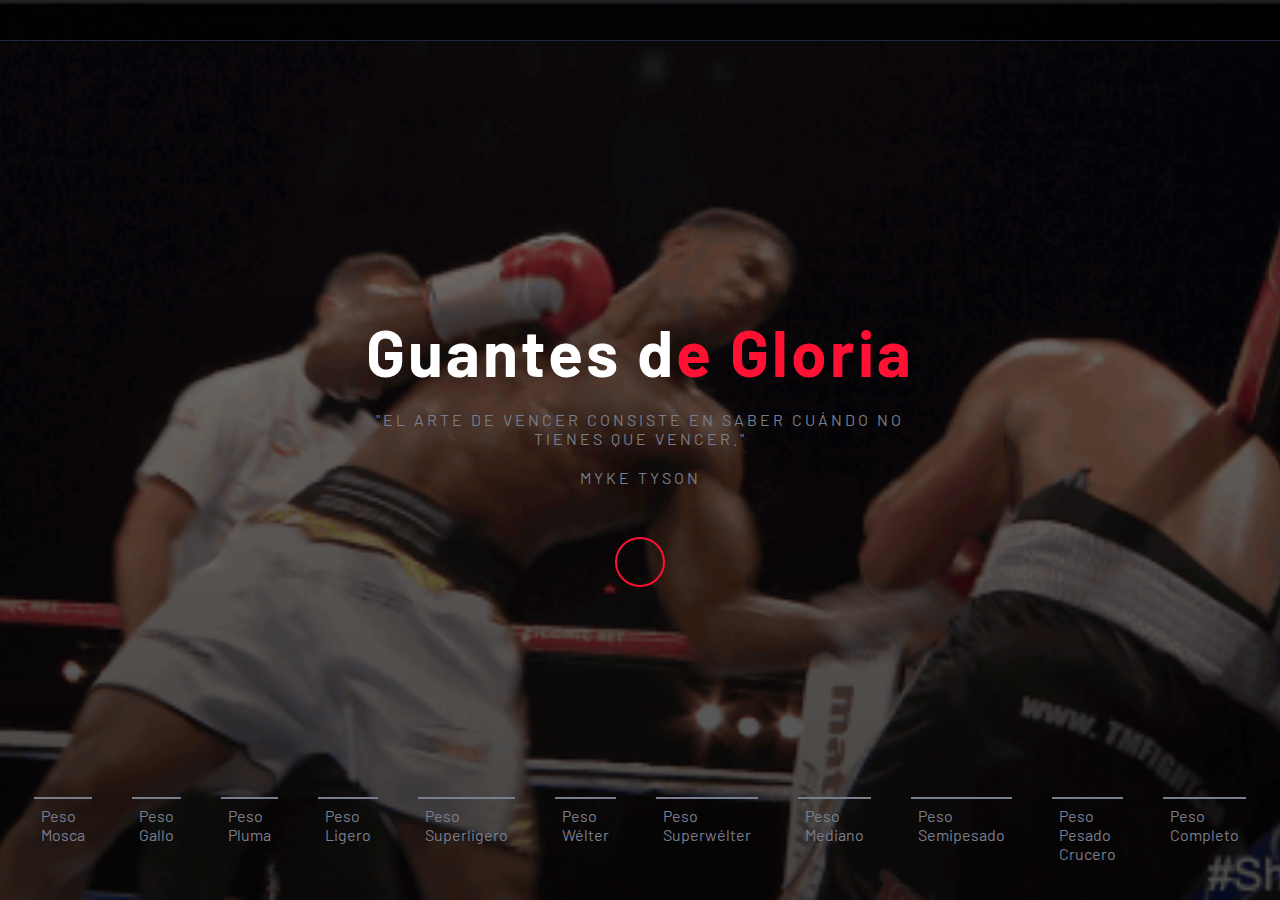
<file: index.html>
<!DOCTYPE html>
<html lang="es">
<head>
    <meta charset="UTF-8">
    <meta http-equiv="X-UA-Compatible" content="IE=edge">
    <meta name="viewport" content="width=device-width, initial-scale=1.0">
    <link rel="stylesheet" href="https://cdnjs.cloudflare.com/ajax/libs/font-awesome/6.2.1/css/all.min.css" integrity="sha512-MV7K8+y+gLIBoVD59lQIYicR65iaqukzvf/nwasF0nqhPay5w/9lJmVM2hMDcnK1OnMGCdVK+iQrJ7lzPJQd1w==" crossorigin="anonymous" referrerpolicy="no-referrer" />
    <link rel="stylesheet" href="inicio.css">
    <title>Boxeo Mundial</title>
</head>
<body>
    <!-- MENU -->
    <div class="contenedor-header">
        <header>
            <!-- Icono del menu responsive -->
            <div id="icono-nav" class="nav-responsive" onclick="mostrarOcultarMenu()">
                <i class="fa-solid fa-bars"></i>
            </div>                
        </header>
    </div>

    <!-- SECCION INICIO -->
    <section id="inicio" class="inicio">
        <div class="contenido-seccion">
            <div class="info">
                <h2>Guantes d<span class="txtRojo">e Gloria</span></h2>
                <p>"El arte de vencer consiste en saber cuándo no tienes que vencer."</p>
                <p>Myke Tyson</p>
                <a href="#nosotros" class="btn-mas">
                    <i class="fa-solid fa-circle-chevron-down"></i>
                </a>
            </div>
            <div class="opciones">
                <div class="opcion">
                    Peso Mosca
                </div>
                <div class="opcion">
                    Peso Gallo
                </div>
                <div class="opcion">
                    Peso Pluma
                </div>
                <div class="opcion">
                    Peso Ligero
                </div>
                <div class="opcion">
                    Peso Superligero
                </div>
                <div class="opcion">
                    Peso Wélter
                </div>
                <div class="opcion">
                    Peso Superwélter
                </div>
                <div class="opcion">
                    Peso Mediano
                </div>
                <div class="opcion">
                    Peso Semipesado
                </div>
                <div class="opcion">
                    Peso Pesado Crucero
                </div>
                <div class="opcion">
                    Peso Completo
                </div>
            </div>
        </div>
    </section>
</file>
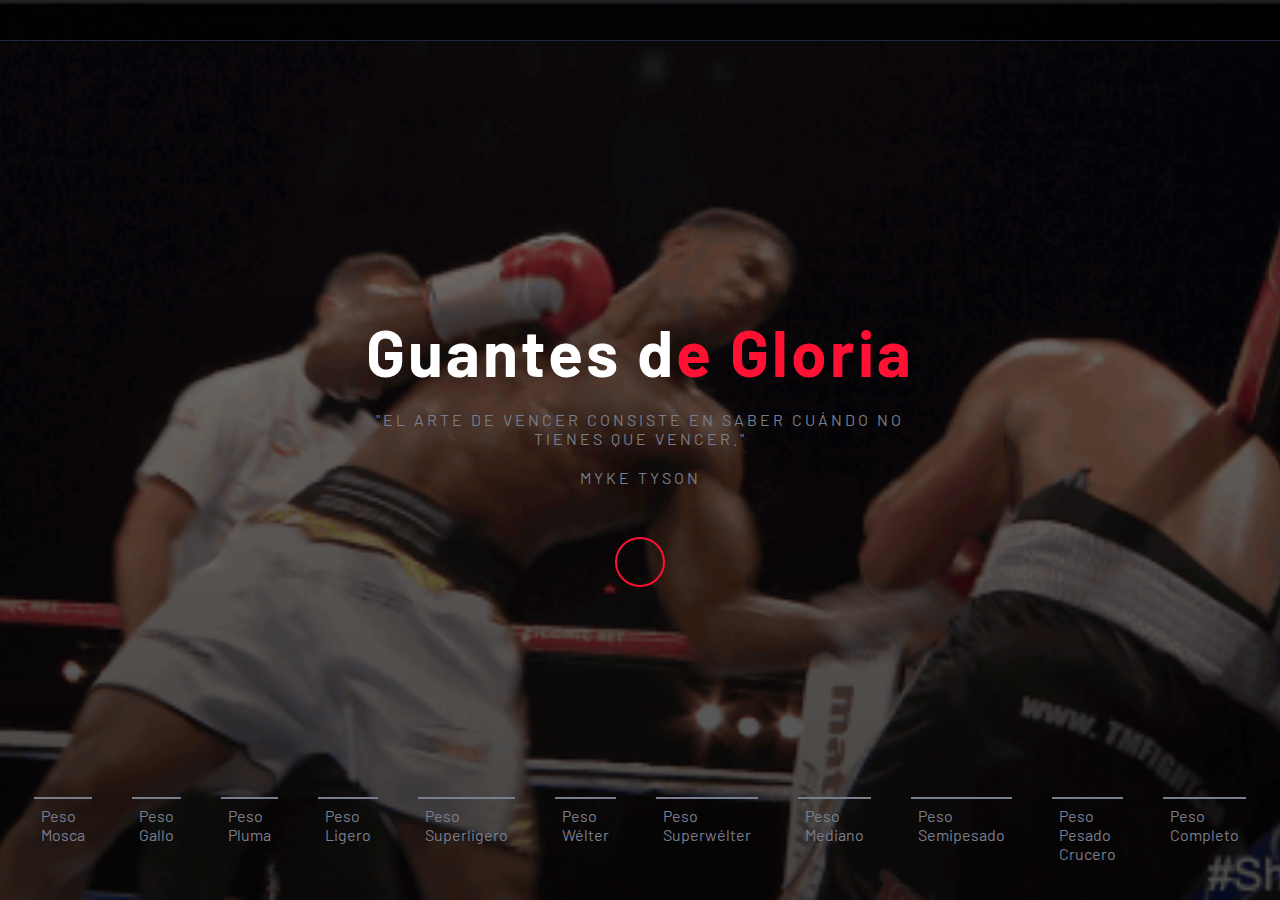
<file: inicio.html>
<!DOCTYPE html>
<html lang="es">
<head>
    <meta charset="UTF-8">
    <meta http-equiv="X-UA-Compatible" content="IE=edge">
    <meta name="viewport" content="width=device-width, initial-scale=1.0">
    <link rel="stylesheet" href="https://cdnjs.cloudflare.com/ajax/libs/font-awesome/6.2.1/css/all.min.css" integrity="sha512-MV7K8+y+gLIBoVD59lQIYicR65iaqukzvf/nwasF0nqhPay5w/9lJmVM2hMDcnK1OnMGCdVK+iQrJ7lzPJQd1w==" crossorigin="anonymous" referrerpolicy="no-referrer" />
    <link rel="stylesheet" href="inicio.css">
    <title>Boxeo Mundial</title>
</head>
<body>
    <!-- MENU -->
    <div class="contenedor-header">
        <header>
            <!-- Icono del menu responsive -->
            <div id="icono-nav" class="nav-responsive" onclick="mostrarOcultarMenu()">
                <i class="fa-solid fa-bars"></i>
            </div>                
        </header>
    </div>

    <!-- SECCION INICIO -->
    <section id="inicio" class="inicio">
        <div class="contenido-seccion">
            <div class="info">
                <h2>Guantes d<span class="txtRojo">e Gloria</span></h2>
                <p>"El arte de vencer consiste en saber cuándo no tienes que vencer."</p>
                <p>Myke Tyson</p>
                <a href="#nosotros" class="btn-mas">
                    <i class="fa-solid fa-circle-chevron-down"></i>
                </a>
            </div>
            <div class="opciones">
                <div class="opcion">
                    Peso Mosca
                </div>
                <div class="opcion">
                    Peso Gallo
                </div>
                <div class="opcion">
                    Peso Pluma
                </div>
                <div class="opcion">
                    Peso Ligero
                </div>
                <div class="opcion">
                    Peso Superligero
                </div>
                <div class="opcion">
                    Peso Wélter
                </div>
                <div class="opcion">
                    Peso Superwélter
                </div>
                <div class="opcion">
                    Peso Mediano
                </div>
                <div class="opcion">
                    Peso Semipesado
                </div>
                <div class="opcion">
                    Peso Pesado Crucero
                </div>
                <div class="opcion">
                    Peso Completo
                </div>
            </div>
        </div>
    </section>
</file>
<file: inicio.css>
@import url('https://fonts.googleapis.com/css2?family=Barlow:wght@100;200;400;600;800;900&display=swap');
*{
    margin: 0;
    padding: 0;
    box-sizing: border-box;
    font-family: 'Barlow';
}
html{
    scroll-behavior: smooth;
}
body{
    background-color: #dde1e9;
}
/* *********** */
/* ENCABEZADO - MENU */
/* *********** */
.contenedor-header{
    width: 100%;
    position: fixed;
    border-bottom: 1px solid #1f283e;
    background-color: rgba(0,0,0,.7);
    z-index: 99;
    padding: 0 20px;
}
.contenedor-header header{
    max-width: 1100px;
    margin: auto;
    width: 100%;
    display: flex;
    justify-content: space-between;
    align-items: center;
    padding: 20px 0;
    color: #fff;
}
.txtRojo{
    color:#ff1133;
}
.contenedor-header header nav a{
    display: inline-block;
    text-decoration: none;
    color: #fff;
    padding: 5px;
    text-transform: uppercase;
}
.contenedor-header header nav a:hover{
    color: #ff1133;
}
.contenedor-header header .redes a{
    text-decoration: none;
    color: #fff;
    display: inline-block;
    padding: 5px 8px;
}
.contenedor-header header .redes a:hover{
    color: #ff1133;
}
.nav-responsive{
    display: none;
    font-size: 25px;
 }
 /* *********** */
/* SECCIÓN INICIO */
/* *********** */
.inicio{
    height: 100vh;
    background:linear-gradient(rgba(0, 1, 3, 0.5), rgba(0,0,0,.7)),url(img/boxeo.gif);
    background-size: cover;
    background-position: center center;
    color: #fff;
    position: relative;
}
.inicio .contenido-seccion{
    max-width: 1100px;
    margin: auto;
}

.inicio .info{
    width:fit-content;
    margin: auto;
    position: absolute;
    top:50%;
    left: 50%;
    transform: translate(-50%,-50%);
    text-align: center;
}
.inicio .info h2{
    font-size: 4rem;
    letter-spacing: 3px;
}
.inicio .info p{
    margin: 20px;
    color: #797e8e;
    font-size: 16px;
    letter-spacing: 3px;
    text-transform: uppercase;
}
.inicio .info .btn-mas{
    width: 50px;
    margin: auto;
    height: 50px;
    border: 2px solid #ff1133;
    display: flex;
    justify-content: center;
    align-items: center;
    border-radius: 50%;
    color: #ff1133;
    margin-top: 50px;
    text-decoration: none;
}
.opciones{
    position: absolute;
    display: flex;
    justify-content: space-between;
    bottom: 30px;
    left: 50%;
    transform: translateX(-50%);
}
.inicio .opciones .opcion{
    border-top: 2px solid #797e8e;
    padding: 7px;
    color: #797e8e;
    margin: 0 20px;
}
</file>
